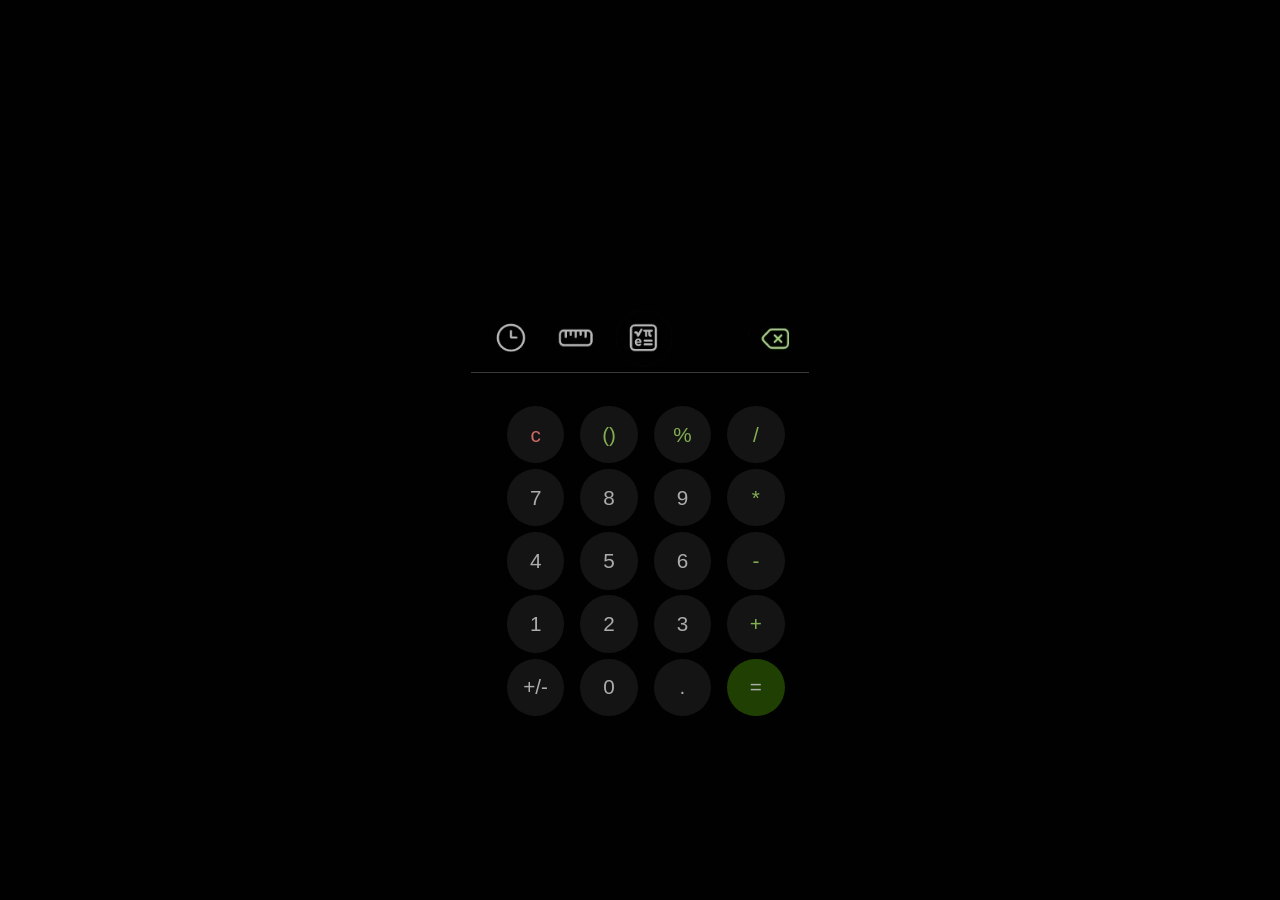
<file: index.html>
<!DOCTYPE html>
<html>
  <head>
    <title>Calculator</title>
    <link rel="stylesheet" href="./style.css" />
  </head>
  <body>
    <div class="container">
      <div class="all">
        <div class="parentInput">
          <input type="text" class="input" />
          <p class="preview"></p>
        </div>
        <div class="options">
          <button class="history">
            <img src="./extra/history.jpg" alt="history" class="history" />
          </button>
          <button class="ruler">
            <img src="./extra/ruler.jpg" alt="ruler" class="ruler" />
          </button>
          <button class="displayOps">
            <img src="./extra/ops.jpg" alt="ops" class="ops" />
          </button>
          </button>
          <button class="backspace">
            <img
              src="./extra/backspace.jpg"
              alt="backspace"
              class="backspace"
            />
          </button>
        </div>
        <div class="allBtns">
          <div class="left parentEng2 hide">
            <button class="eng flash">↔</button>
            <button class="op eng rad">Rad</button>
            <button class="op eng sqrt">**0.3</button>
            <br />
            <button class="op eng sin">sin^-1</button>
            <button class="op eng cos">cos^-1</button>
            <button class="op eng tan">tan^-1</button>
            <br />
            <button class="op eng ln">sinh</button>
            <button class="op eng log">cosh</button>
            <button class="op eng inverse">tanh</button>
            <br />
            <button class="op eng ex">sinh^-1</button>
            <button class="op eng pow2">cosh^-1</button>
            <button class="op eng pow">tanh^-1</button>
            <br />
            <button class="op eng abs">2^x</button>
            <button class="op eng pi">x**3</button>
            <button class="op eng e">x!</button>
          </div>
          <div class="left parentEng1 hide">
            <button class="eng flash">↔</button>
            <button class="op eng rad">Rad</button>
            <button class="op eng sqrt">√</button>
            <br />
            <button class="op eng sin">sin</button>
            <button class="op eng cos">cos</button>
            <button class="op eng tan">tan</button>
            <br />
            <button class="op eng ln">ln</button>
            <button class="op eng log">log</button>
            <button class="op eng inverse">1/x</button>
            <br />
            <button class="op eng ex">e^x</button>
            <button class="op eng pow2">x^2</button>
            <button class="op eng pow">x^y</button>
            <br />
            <button class="op eng abs">|x|</button>
            <button class="op eng pi">pi</button>
            <button class="op eng e">e</button>
          </div>
          <div class="right">
            <button class="clear">c</button>
            <button class="parenthesis">()</button>
            <button class="rem">%</button>
            <button class="op div test">/</button>
            <br />
            <button class="number">7</button>
            <button class="number">8</button>
            <button class="number">9</button>
            <button class="op mul test">*</button>
            <br />
            <button class="number">4</button>
            <button class="number">5</button>
            <button class="number">6</button>
            <button class="op min test">-</button>
            <br />
            <button class="number">1</button>
            <button class="number">2</button>
            <button class="number">3</button>
            <button class="op plus test">+</button>
            <br />
            <button class="sign">+/-</button>
            <button class="zero">0</button>
            <button class="dot">.</button>
            <button class="equal">=</button>
          </div>
        </div>
      </div>
    </div>
    <script src="./script.js"></script>
  </body>
</html>
</file>
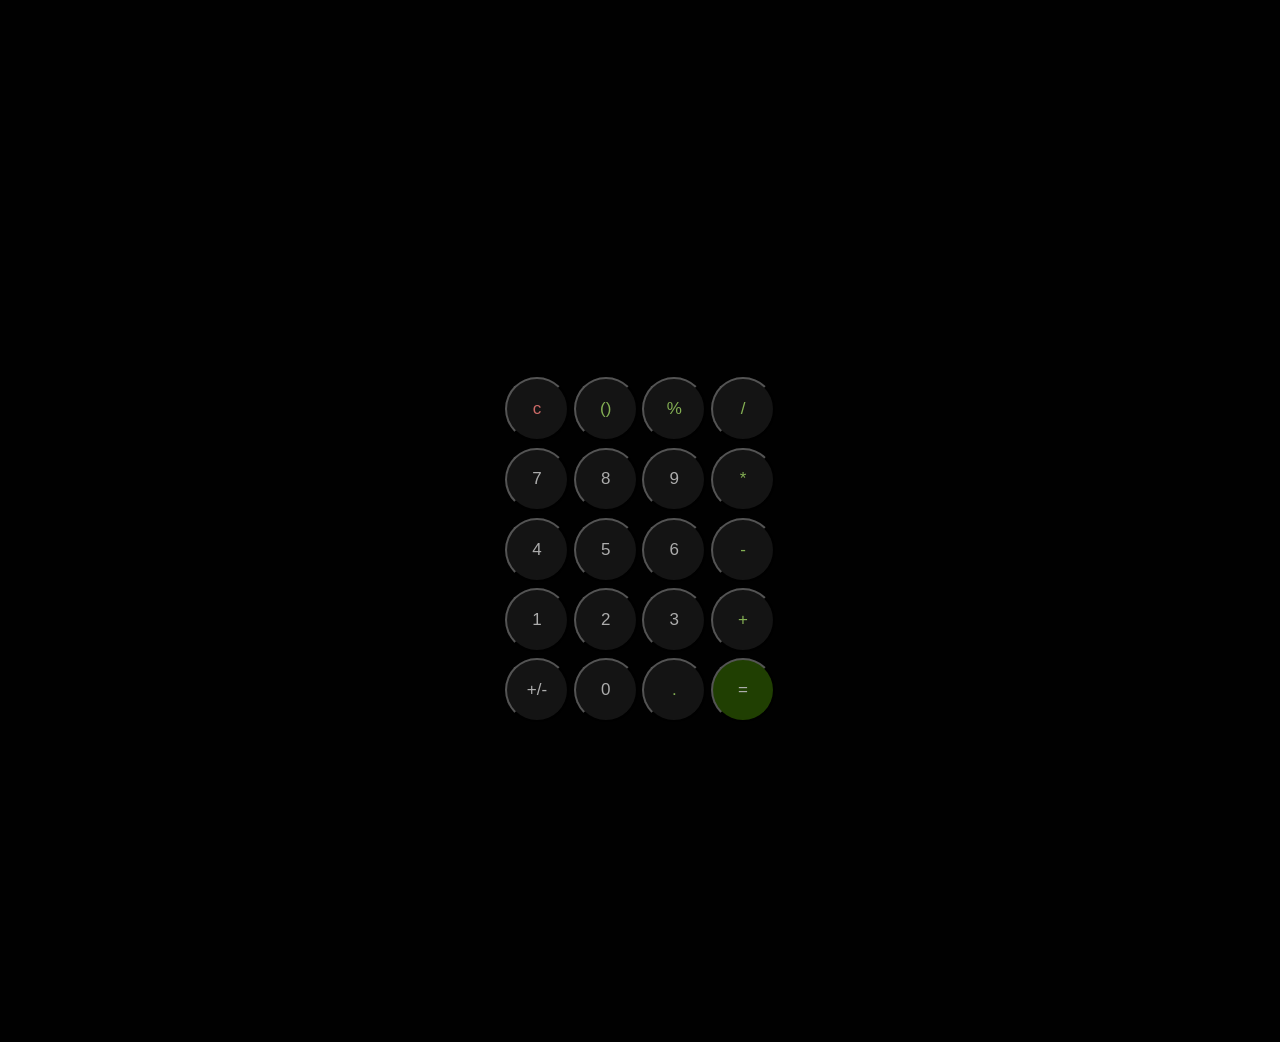
<file: extra/test codes/index.html>
<!DOCTYPE html>
<html>
  <head>
    <title>Calculator</title>
    <link rel="stylesheet" href="./style.css" />
  </head>
  <body>
    <div class="container">
      <div class="all">
        <!-- <div class="temp"> -->
          <p class="answer"></p>
          <input type="text" class="input" />
        </div>
        <div class="allBtns">
          <button class="clear">c</button>
          <button>()</button>
          <button class="rem op">%</button>
          <button class="div op">/</button>
          <br />
          <button class="number">7</button>
          <button class="number">8</button>
          <button class="number">9</button>
          <button class="mul op">*</button>
          <br />
          <button class="number">4</button>
          <button class="number">5</button>
          <button class="number">6</button>
          <button class="min op">-</button>
          <!-- <button class="sqrt">√</button> -->
          <br />
          <button class="number">1</button>
          <button class="number">2</button>
          <button class="number">3</button>
          <button class="plus op">+</button>
          <!-- <button class="pow">**</button> -->
          <br />
          <button class="sign">+/-</button>
          <button class="zero op">0</button>
          <button class="dot">.</button>
          <button class="equal op">=</button>
        </div>
      </div>
    </div>
    <script src="./script.js"></script>
  </body>
</html>
</file>
<file: style.css>
* {
  margin: 0;
  padding: 0;
  zoom: 1.05;
}

*:focus {
  outline: none;
}

body {
  background-color: rgb(1, 1, 1);
  font-family: lato;
  font-weight: 400;
}

input {
  border: 0;
  width: 100%;
  height: 50px;
  font-size: x-large;
  color: rgb(172, 172, 172);
  background-color: rgb(1, 1, 1);
  caret-color: rgba(122, 192, 186, 0.75);
}

/* change btn width */
button {
  width: 50px;
  height: 50px;
  border: none;
  font-weight: 400;
  font-size: large;
  margin-top: 5px;
  margin-left: 10px;
  border-radius: 25px;
  color: rgba(156, 210, 97, 0.82);
  background-color: rgba(23, 23, 23, 0.9);
}

.options {
  width: 100%;
  display: flex;
  flex-direction: row;
  align-items: flex-end;
  justify-content: flex-start;
  margin-bottom: 0;
  border-bottom: 0.5px solid rgba(245, 245, 245, 0.233);
  padding-bottom: 5px;
}

.parentInput {
  width: 100%;
  padding-bottom: 50px;
}

.eng,
.dot,
.zero,
.sign,
.equal,
.number {
  color: rgb(172, 172, 172);
}

.clear {
  color: rgba(233, 120, 116, 0.87);
}

.equal {
  background-color: rgba(65, 126, 4, 0.49);
}

.container {
  height: 85vh;
  display: flex;
  flex-direction: column;
  align-items: center;
  justify-content: center;
}

.allBtns {
  margin-top: 25px;
  display: flex;
  flex-direction: row;
  align-items: center;
  justify-content: center;
}

.hide {
  display: none;
}

.left {
  margin-right: 15px;
}

.preview {
  display: flex;
  flex-direction: row;
  align-items: flex-end;
  justify-content: flex-start;
  color: rgba(172, 172, 172, 0.568);
  min-height: 20px;
}

.backspace {
  display: block;
  margin-left: auto;
  margin-right: 5px;
}

.ops,
.ruler,
.history,
.backspace {
  zoom: 1.1;
  width: 45px;
  height: 45px;
  border-radius: 50px;
  display: flex;
  flex-direction: column;
  align-items: center;
  justify-content: center;
}

@media screen and (max-width: 1000px) {
  * {
    zoom: 1.18;
  }

  .allBtns {
    margin-bottom: 150px;
  }
}

@media screen and (min-width: 1001px) {
  * {
    zoom: 1.02;
  }

  .container {
    margin-top: 35px;
  }
}
</file>
<file: extra/test codes/style.css>
* {
  margin: 0;
  padding: 0;
  zoom: 1.05;
}

*:focus {
  outline: none;
}

body {
  background-color: rgb(1, 1, 1);
}

.answer {
  width: 205px;
  height: 20px;
  /* background-color: white; */
  background-color: rgb(1, 1, 1);
  caret-color: rgba(122, 192, 186, 0.75);
  font-size: medium;
  color: rgb(172, 172, 172);
  border: 0px solid;
  /* width: 45vh; */
}

input {
  width: 205px;
  height: 20px;
  /* background-color: white; */
  background-color: rgb(1, 1, 1);
  caret-color: rgba(122, 192, 186, 0.75);
  font-size: medium;
  color: rgb(172, 172, 172);
  border: 0px solid;
  /* width: 45vh; */
}

.temp {
  width: 100%;
  display: flex;
  flex-direction: column;
  align-items: center;
  justify-content: center;
  padding-bottom: 50px;
  border-bottom: 2px solid whitesmoke;
}

button {
  width: 50px;
  height: 50px;
  margin-top: 5px;
  background-color: rgba(23, 23, 23, 0.9);
  border-radius: 25px;
  color: rgba(156, 210, 97, 0.82);
}

.clear {
  color: rgba(233, 120, 116, 0.87);
}

.zero,
.sign,
.number {
  color: rgb(172, 172, 172);
}

.equal {
  background-color: rgba(65, 126, 4, 0.49);
  color: rgb(172, 172, 172);
}

.container {
  height: 100vh;
  display: flex;
  flex-direction: column;
  justify-content: center;
  align-items: center;
}

/* .all {
  padding: 10px;
  border: 5px solid whitesmoke;
} */
</file>
